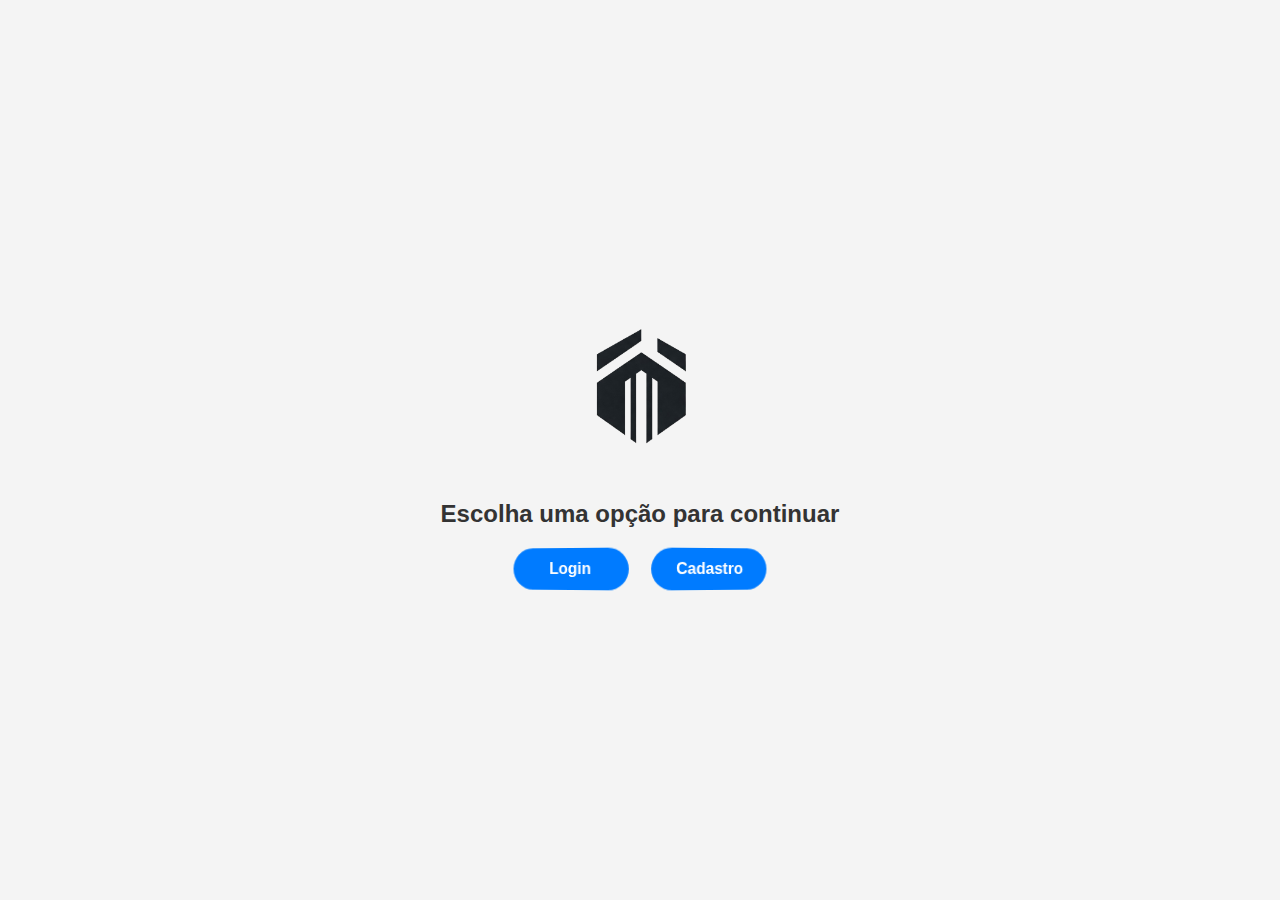
<file: Hub/index.html>
<!DOCTYPE html>
<html lang="en">
<head>
    <meta charset="UTF-8">
    <meta name="viewport" content="width=device-width, initial-scale=1.0">
    <title>SafeCity</title>
    <link rel="stylesheet" href="styles.css">
</head>
<body>
    <img src="Logo2.png" alt="Logo SafeCity">
    <h1>Escolha uma opção para continuar</h1>
     <!-- Container para manter os botões lado a lado -->
     <div class="button-container">
        <button class="btn-login" onclick="window.location.href='../Login/login.html'">Login</button>
        <button class="btn-cadastro" onclick="window.location.href='../Login/cadastro.html'">Cadastro</button>
        
    </div>
</body>
</html>
</file>
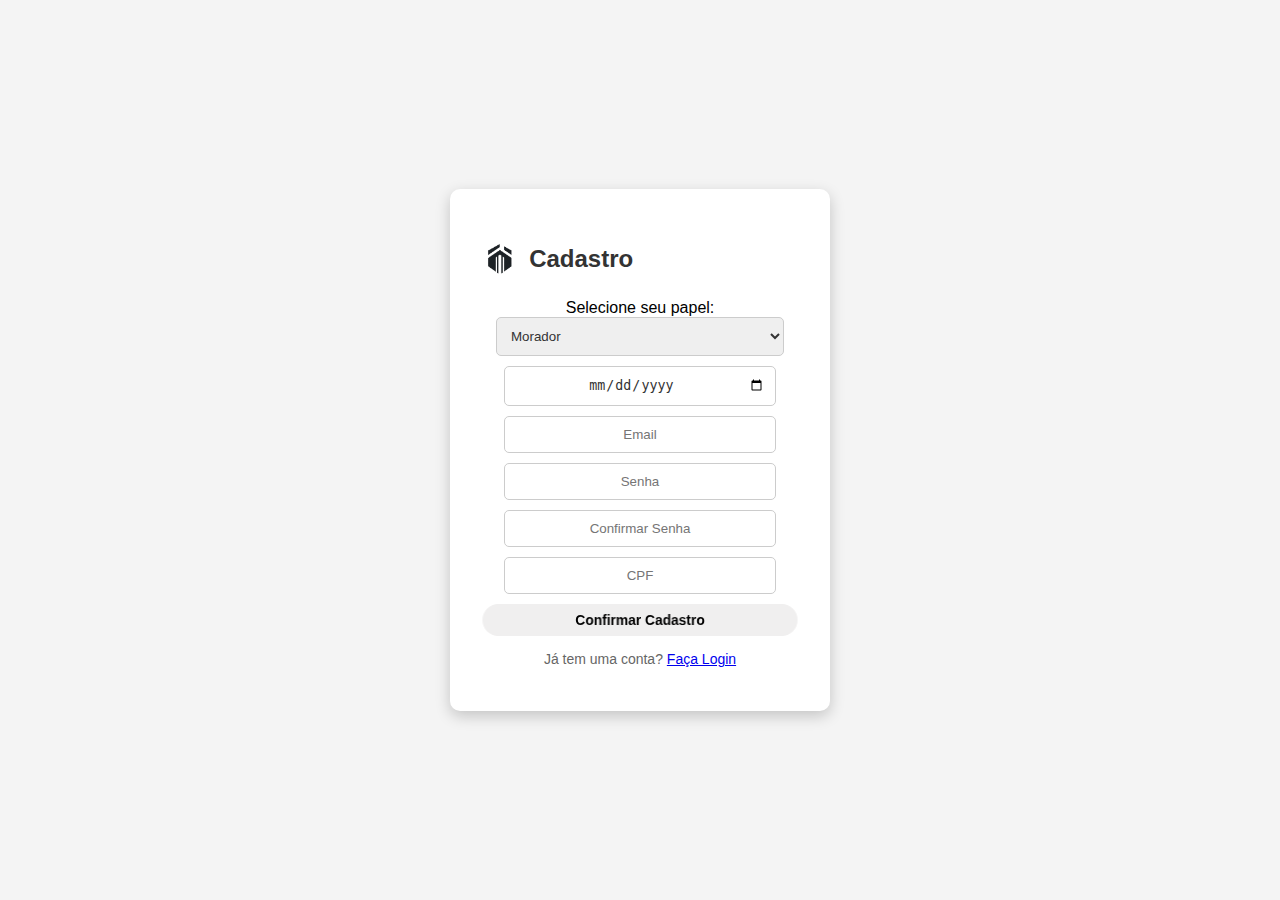
<file: Login/cadastro.html>
<!DOCTYPE html>
<html lang="pt-br">
<head>
    <meta charset="UTF-8">
    <meta name="viewport" content="width=device-width, initial-scale=1.0">
    <title>Cadastro - SafeCity</title>
    <link rel="stylesheet" href="cadastro.css">
</head>
<body>
    <div class="login-container">
        <h2>
            <img src="../Hub/Logo2.png" alt="Logo SafeCity" class="logo">
            Cadastro
        </h2>
        <form id="registrationForm" action="#" onsubmit="return handleFormSubmit(event)">

            <!-- Seleção de papel -->
            <div class="role-selection">
                <label for="role">Selecione seu papel:</label>
                <select id="role" name="role" required onchange="toggleAdminId()">
                    <option value="morador">Morador</option>
                    <option value="administrador">Administrador</option>
                </select>
            </div>

            <!-- Data de nascimento -->
            <input type="date" id="dob" name="dob" placeholder="Data de Nascimento" required onblur="validateDOB()">
            <p id="dobError" class="error-message">Não aceitamos menores de 7 anos, nem datas de nascimento que não existem ainda. Por favor, coloque uma data válida!</p>

            <!-- Email -->
            <input type="email" id="email" name="email" placeholder="Email" required onblur="validateEmail()">
            <p id="emailError" class="error-message">Por favor, insira um e-mail válido!</p>

            <!-- Senha -->
            <input type="password" id="password" name="password" placeholder="Senha" required onblur="validatePassword()">
            <p id="passwordError" class="error-message">A senha deve conter pelo menos 2 letras e 2 números!</p>

            <!-- Confirmação de Senha -->
            <input type="password" id="confirmPassword" placeholder="Confirmar Senha" required>

            <input type="text" id="cpf" name="cpf" placeholder="CPF" maxlength="14" required>

            <!-- Campo ID para Administradores -->
            <div class="admin-id" id="admin-id" style="display: none;">
                <input type="text" id="adminId" name="adminId" placeholder="ID do Administrador">
            </div>

            <button class="btn-entrar" type="submit">Confirmar Cadastro</button>
        </form>

        <p class="texto-cadastro">Já tem uma conta? <a href="login.html">Faça Login</a></p>
    </div>

    <script src="cadastro.js"></script> <!-- Importando o arquivo JS -->

    <script>
    // Função para enviar os dados de cadastro e redirecionar para a página de verificação
    function handleFormSubmit(event) {
        event.preventDefault();  // Evita o envio do formulário padrão

        const email = document.getElementById("email").value;
        const password = document.getElementById("password").value;
        const confirmPassword = document.getElementById("confirmPassword").value;
        const role = document.getElementById("role").value;
        const cpf = document.getElementById("cpf").value;

        // Verificar se as senhas coincidem
        if (password !== confirmPassword) {
            alert("As senhas não coincidem!");
            return;
        }

        // Enviar os dados para o servidor
        fetch('http://localhost:3000/register', {
            method: 'POST',
            headers: {
                'Content-Type': 'application/json',
            },
            body: JSON.stringify({
                email: email,
                password: password,
                role: role,
                cpf: cpf,
            }),
        })
        .then(response => response.json())
        .then(data => {
            if (data.message === "Cadastro realizado com sucesso!") {
                // Redirecionar para a página de verificação após o sucesso
                window.location.href = '/Codigo/index.html';
            } else {
                alert('Erro ao cadastrar: ' + data.message);
            }
        })
        .catch(error => {
            console.error('Erro ao enviar dados para o servidor:', error);
            alert('Ocorreu um erro durante o cadastro. Tente novamente.');
        });
    }
    </script>
</body>
</html>
</file>
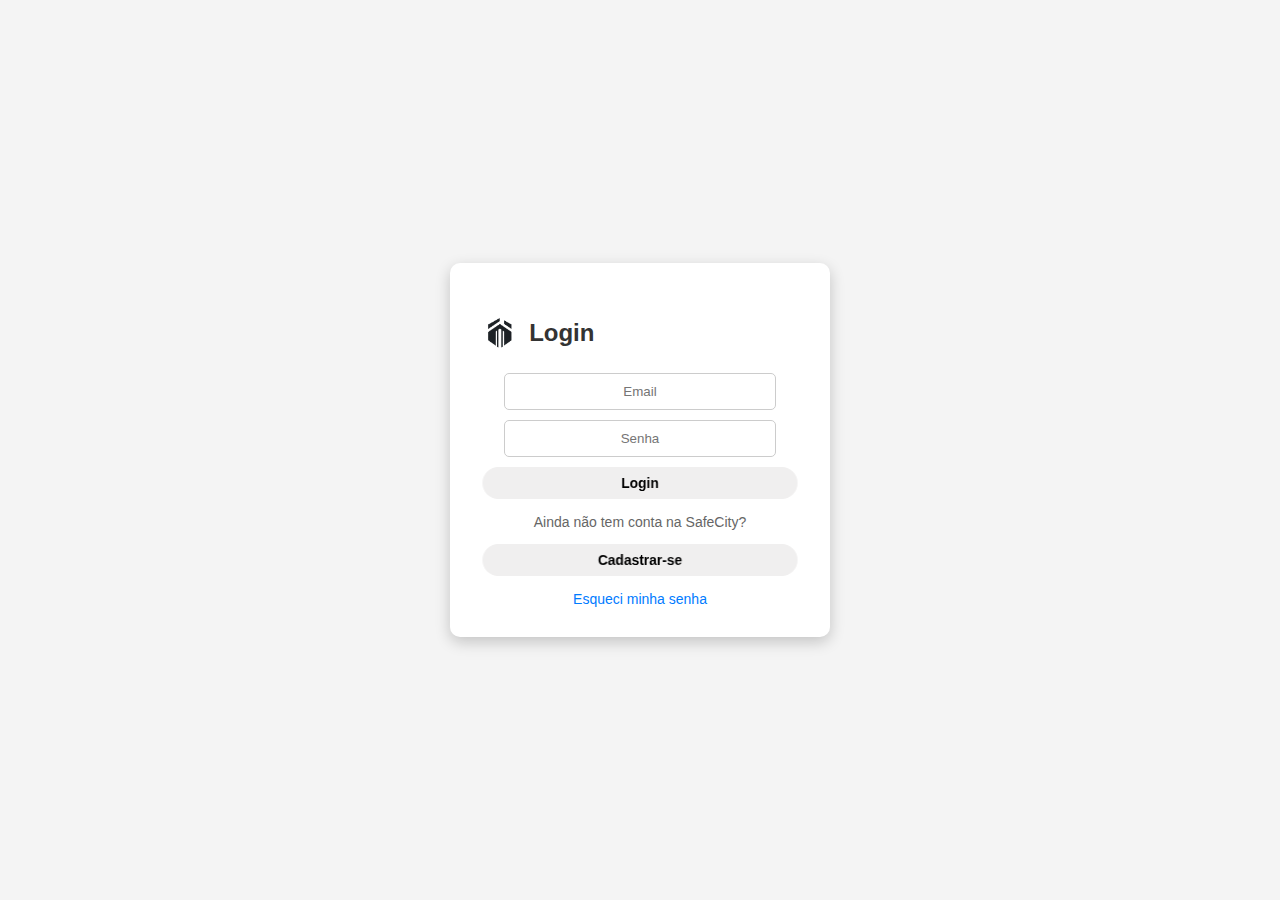
<file: Login/login.html>
<!DOCTYPE html>
<html lang="pt-br">
<head>
    <meta charset="UTF-8">
    <meta name="viewport" content="width=device-width, initial-scale=1.0">
    <title>Login - SafeCity</title>
    <link rel="stylesheet" href="login.css">
</head>
<body>
    <div class="login-container">
        <h2>
            <img src="../Hub/Logo2.png" alt="Logo SafeCity" class="logo">
            Login
        </h2>
        <input type="email" placeholder="Email">
        <input type="password" placeholder="Senha">
        <button class="btn-entrar" onclick="window.location.href='../index.html'">Login</button>
        <p class="texto-cadastro">Ainda não tem conta na SafeCity?</p>
        <button class="btn-cadastro">Cadastrar-se</button>
        <div class="links">
            <a href="#">Esqueci minha senha</a>
        </div>
    </div>
</body>
</html>
</file>
<file: Hub/styles.css>
/* Centraliza o conteúdo na tela */
body {
    display: flex;
    flex-direction: column;
    justify-content: center;
    align-items: center;
    height: 100vh;
    margin: 0;
    font-family: Arial, sans-serif;
    background-color: #f4f4f4;
}

/* Estiliza a logo */
img {
    width: 150px;
    margin-bottom: 20px;
}

/* Estiliza o título */
h1 {
    margin-bottom: 20px;
    font-size: 24px;
    color: #333;
}

/* Container dos botões */
.button-container {
    display: flex;
    gap: 20px;
    perspective: 500px; /* Adiciona profundidade ao efeito 3D */
}

/* Estiliza os botões */
button {
    padding: 12px 24px;
    font-size: 16px;
    font-weight: bold;
    border: none;
    border-radius: 30px;
    cursor: pointer;
    transition: transform 0.3s, box-shadow 0.3s;
    min-width: 120px;
}

/* Botão de Login */
.btn-login {
    background-color: #007bff;
    color: white;
    transform: rotateY(-10deg); /* Inclinação para a esquerda */
}

/* Botão de Cadastro */
.btn-cadastro {
    background-color: #007bff;
    color: white;
    transform: rotateY(10deg); /* Inclinação para a direita */
}

/* Efeito ao passar o mouse */
button:hover {
    transform: rotateY(0deg) scale(1.05); /* Retorna ao normal e aumenta levemente */
    box-shadow: 0px 5px 15px rgba(0, 0, 0, 0.3); /* Sombra para realce */
}
</file>
<file: Login/cadastro.css>
/* Centraliza tudo na tela */
body {
    display: flex;
    justify-content: center;
    align-items: center;
    height: 100vh;
    margin: 0;
    font-family: Arial, sans-serif;
    background-color: #f4f4f4;
}

/* Estiliza o container do login */
.login-container {
    background: white;
    padding: 30px;
    border-radius: 10px;
    box-shadow: 0px 5px 15px rgba(0, 0, 0, 0.2);
    text-align: center;
    width: 320px;
}

/* Estiliza o título */
h2 {
    margin-bottom: 20px;
    color: #333;
    display: flex;
    align-items: center; /* Alinha o texto e a logo verticalmente */
    font-size: 24px;
}

/* Ajuste da logo */
h2 img {
    height: 40px; /* Ajusta a altura da logo */
    margin-right: 10px; /* Espaço entre a logo e o texto */
}

/* Centraliza os inputs corretamente */
input {
    width: 90%; /* Reduzindo um pouco para evitar esticamento */
    max-width: 250px; /* Mantendo uma largura fixa proporcional */
    padding: 10px;
    margin: 10px auto; /* Centraliza horizontalmente */
    display: block; /* Garante que ele fique como um bloco */
    border: 1px solid #ccc;
    border-radius: 5px;
    text-align: center; /* Mantém o texto alinhado */
    color: #333; /* Cor do texto dos campos */
}

/* Estiliza o campo de seleção de papel (role) */
.role-selection {
    width: 90%;
    margin: 10px auto;
}

.role-selection select {
    width: 100%;
    padding: 10px;
    border-radius: 5px;
    border: 1px solid #ccc;
    color: #333; /* Cor do texto do select */
}

/* Estiliza os botões */
button {
    width: 100%;
    padding: 10px;
    font-size: 16px;
    font-weight: bold;
    border: none;
    border-radius: 30px;
    cursor: pointer;
    transition: transform 0.3s, box-shadow 0.3s;
}

/* Botão de Confirmar Cadastro com efeito de inclinação */
.btn-entrar {
    background-color: #f0efef;
    color: rgb(0, 0, 0);
    font-size: 14px;
    padding: 8px;
    border: none;
    border-radius: 30px;
    cursor: pointer;
    transform: rotateY(-10deg); /* Inclinação inicial */
    transition: background-color 0.7s ease-in-out, color 0.7s ease-in-out;
}

/* Efeito ao passar o mouse no botão Confirmar Cadastro */
.btn-entrar:hover {
    background-color: #000000;
    color: white;
}

/* Mini texto acima do botão de cadastro */
.texto-cadastro {
    margin-top: 15px;
    font-size: 14px;
    color: #666;
}

/* Estiliza os links */
.links {
    margin-top: 15px;
    font-size: 14px;
}

/* Estiliza o link de Esqueci minha senha */
.links a {
    color: #007bff;
    text-decoration: none;
    transition: 0.3s;
}

/* Efeito ao passar o mouse nos links */
.links a:hover {
    text-decoration: underline;
}
.error-message {
    color: red;
    font-size: 12px;
    display: none; /* Começa oculta */
}
</file>
<file: Login/login.css>
/* Centraliza tudo na tela */
body {
    display: flex;
    justify-content: center;
    align-items: center;
    height: 100vh;
    margin: 0;
    font-family: Arial, sans-serif;
    background-color: #f4f4f4;
}

/* Estiliza o container do login */
.login-container {
    background: white;
    padding: 30px;
    border-radius: 10px;
    box-shadow: 0px 5px 15px rgba(0, 0, 0, 0.2);
    text-align: center;
    width: 320px;
}

/* Estiliza o título */
h2 {
    margin-bottom: 20px;
    color: #333;
    display: flex;
    align-items: center; /* Alinha o texto e a logo verticalmente */
    font-size: 24px;
}

/* Ajuste da logo */
h2 img {
    height: 40px; /* Ajusta a altura da logo */
    margin-right: 10px; /* Espaço entre a logo e o texto */
}

/* Centraliza os inputs corretamente */
input {
    width: 90%; /* Reduzindo um pouco para evitar esticamento */
    max-width: 250px; /* Mantendo uma largura fixa proporcional */
    padding: 10px;
    margin: 10px auto; /* Centraliza horizontalmente */
    display: block; /* Garante que ele fique como um bloco */
    border: 1px solid #ccc;
    border-radius: 5px;
    text-align: center; /* Mantém o texto alinhado */
}

/* Estiliza os botões */
button {
    width: 100%;
    padding: 10px;
    font-size: 16px;
    font-weight: bold;
    border: none;
    border-radius: 30px;
    cursor: pointer;
    transition: transform 0.3s, box-shadow 0.3s;
}

/* Botão de Entrar com efeito de inclinação */
.btn-entrar {
    background-color: #f0efef;
    color: rgb(0, 0, 0);
    font-size: 14px;
    padding: 8px;
    border: none;
    border-radius: 30px;
    cursor: pointer;
    transform: rotateY(-10deg); /* Inclinação inicial */
    transition: background-color 0.7s ease-in-out, color 0.7s ease-in-out;
}

/* Efeito ao passar o mouse no botão Entrar */
.btn-entrar:hover {
    background-color: #000000;
    color: white;
}

/* Mini texto acima do botão de cadastro */
.texto-cadastro {
    margin-top: 15px;
    font-size: 14px;
    color: #666;
}

/* Botão de Cadastrar-se menor */
.btn-cadastro {
    background-color: #f0efef;
    color: rgb(0, 0, 0);
    font-size: 14px;
    padding: 8px;
    border: none;
    border-radius: 30px;
    cursor: pointer;
    transform: rotateY(-10deg); /* Inclinação inicial */
    transition: background-color 0.7s ease-in-out, color 0.7s ease-in-out;
}

/* Ao passar o mouse, apenas troca de cor lentamente */
.btn-cadastro:hover {
    background-color: #000000;
    color: white;
}

/* Estiliza os links */
.links {
    margin-top: 15px;
    font-size: 14px;
}

/* Estiliza o link de Esqueci minha senha */
.links a {
    color: #007bff;
    text-decoration: none;
    transition: 0.3s;
}

/* Efeito ao passar o mouse nos links */
.links a:hover {
    text-decoration: underline;
}
</file>
